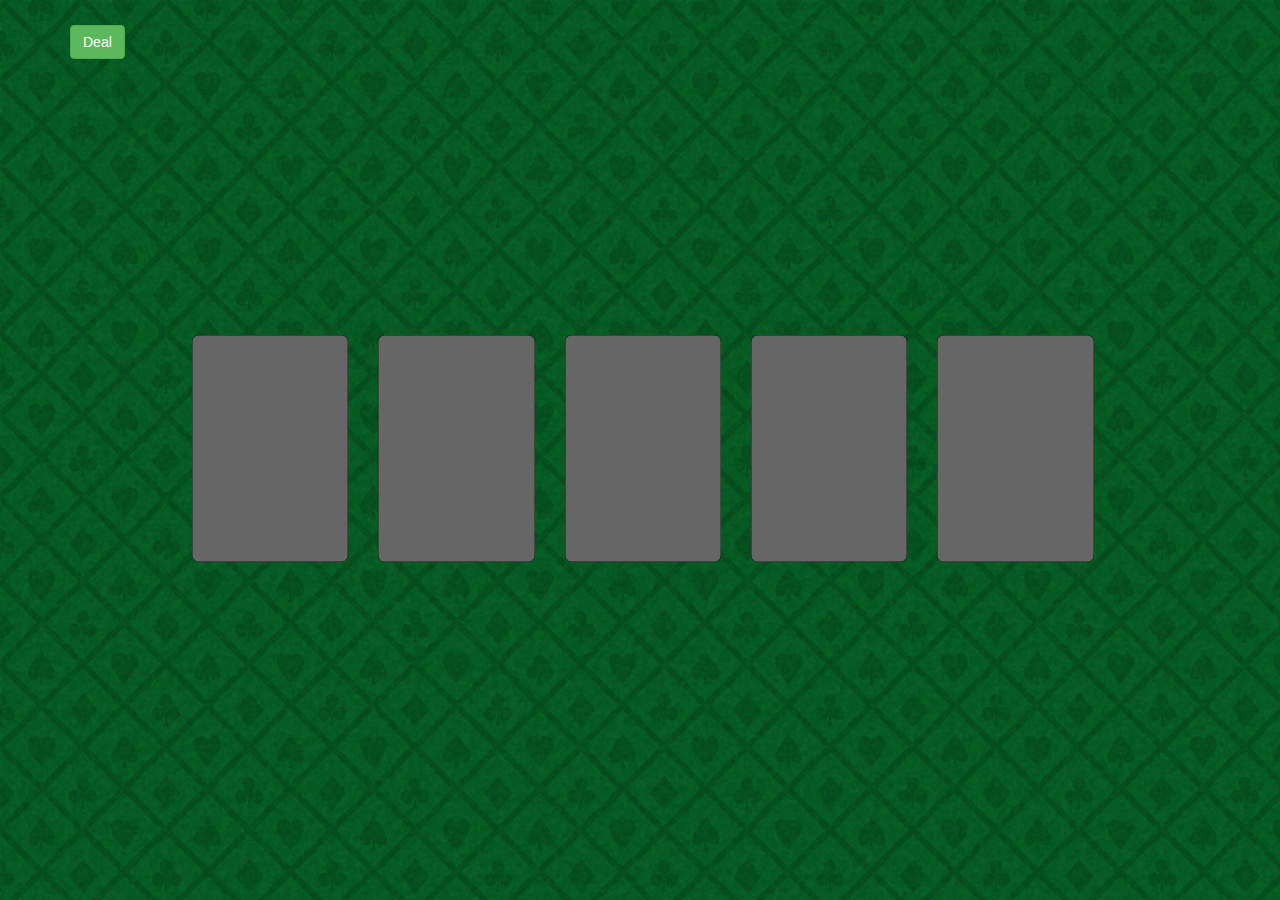
<file: poker/index.html>
<!DOCTYPE html>
<html>
<head>
  <title>KIEI-924 Casino</title>
  <meta charset="UTF-8">
  <link rel="stylesheet" href="https://maxcdn.bootstrapcdn.com/bootstrap/3.3.7/css/bootstrap.min.css">
  <link rel="stylesheet" href="poker.css">
  <script src="https://ajax.googleapis.com/ajax/libs/jquery/1.12.4/jquery.min.js"></script>
  <script src="https://maxcdn.bootstrapcdn.com/bootstrap/3.3.7/js/bootstrap.min.js"></script>
  <script src="poker.js"></script>
</head>
<body>
  <div class="container">
    <div class="row">
      <div class="col-sm-4">
        <h1><a href="http://lmgtfy.com/?q=event.preventDefault" class="btn btn-success deal">Deal</a></h1>
      </div>
    </div>
    <div id="my-cards" class="row">
      <div class="col-sm-2">
        <h1><img id="c1" class="img-responsive" src="images/empty_card.png"></h1>
      </div>
      <div class="col-sm-2">
        <h1><img id="c2" class="img-responsive" src="images/empty_card.png"></h1>
      </div>
      <div class="col-sm-2">
        <h1><img id="c3" class="img-responsive" src="images/empty_card.png"></h1>
      </div>
      <div class="col-sm-2">
        <h1><img id="c4" class="img-responsive" src="images/empty_card.png"></h1>
      </div>
      <div class="col-sm-2">
        <h1><img id="c5" class="img-responsive" src="images/empty_card.png"></h1>
      </div>
    </div>
  </div>
</body>
</html>
</file>
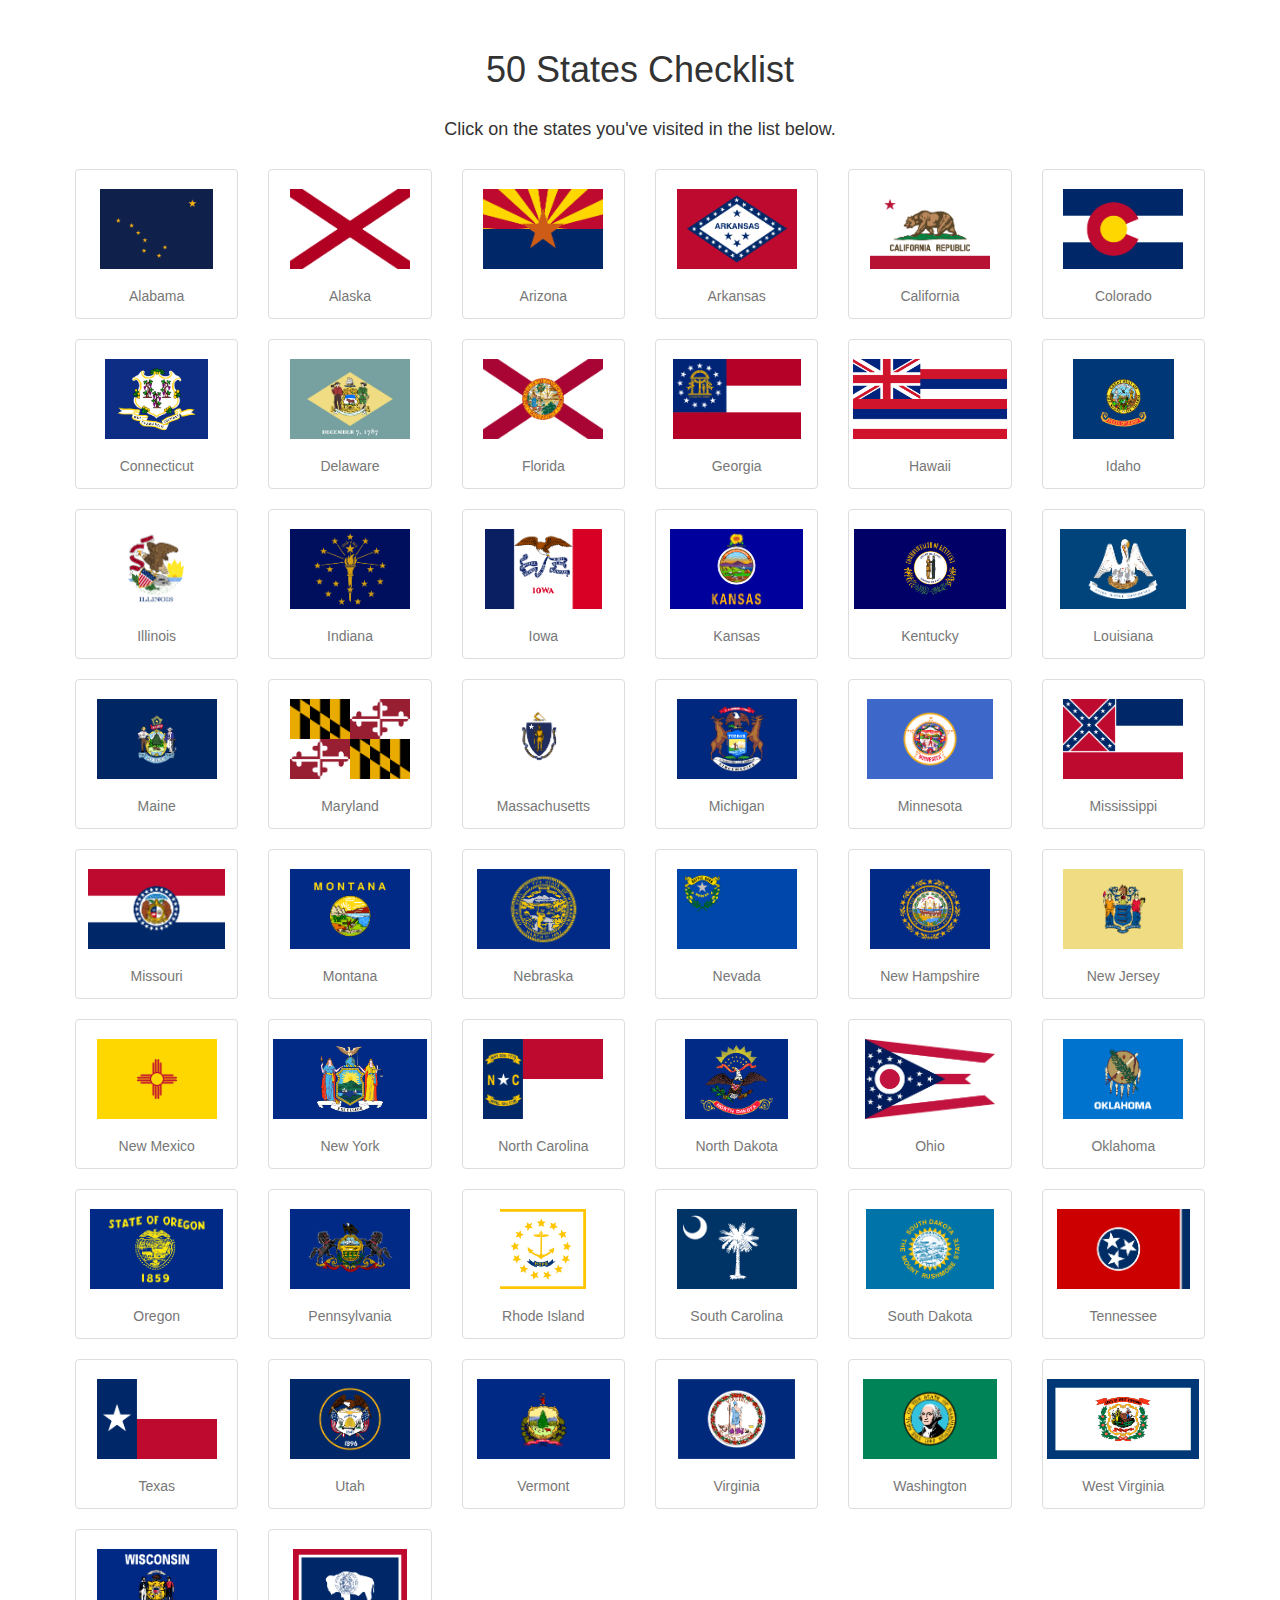
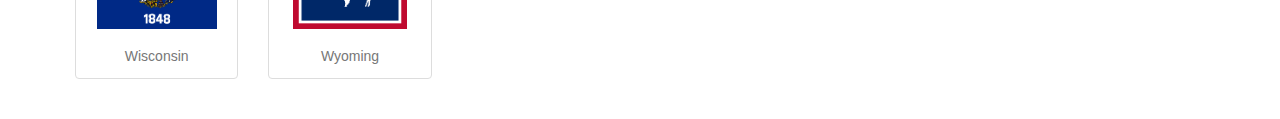
<file: todo/index.html>
<!DOCTYPE html>
<html lang="en">
  <head>
    <meta charset="utf-8">
    <link href="images/USFlag.png" rel="icon" type="image/x-icon" /
    <meta http-equiv="X-UA-Compatible" content="IE=edge">
    <meta name="viewport" content="width=device-width, initial-scale=1">
    <title>50 States Checklist</title>
    <link rel="stylesheet" href="https://maxcdn.bootstrapcdn.com/bootstrap/3.3.5/css/bootstrap.min.css">
    <link rel="stylesheet" href="todo.css">
    <script src="https://ajax.googleapis.com/ajax/libs/jquery/1.11.3/jquery.min.js"></script>
    <script src="https://maxcdn.bootstrapcdn.com/bootstrap/3.3.5/js/bootstrap.min.js"></script>
    <script src="todo.js"></script>
  </head>
  <body>
    <div class="container">
      <h1>50 States Checklist</h1>
      <h4>Click on the states you've visited in the list below.</h4>
      <div class="row">
        <div class="col-xs-3 col-sm-2">
        	<a href="#" class="thumbnail states"><img src="images/ak.png"><h5>Alabama</h5></a>
        </div>
        <div class="col-xs-3 col-sm-2">
        	<a href="#" class="thumbnail states"><img src="images/al.png"><h5>Alaska</h5></a>
        </div>
        <div class="col-xs-3 col-sm-2">
        	<a href="#" class="thumbnail states"><img src="images/az.png"><h5>Arizona</h5></a>
        </div>
        <div class="col-xs-3 col-sm-2">
        	<a href="#" class="thumbnail states"><img src="images/ar.png"><h5>Arkansas</h5></a>
        </div>
        <div class="col-xs-3 col-sm-2">
        	<a href="#" class="thumbnail states"><img src="images/ca.png"><h5>California</h5></a>
        </div>
        <div class="col-xs-3 col-sm-2">
        	<a href="#" class="thumbnail states"><img src="images/co.png"><h5>Colorado</h5></a>
        </div>
        <div class="col-xs-3 col-sm-2">
        	<a href="#" class="thumbnail states"><img src="images/ct.png"><h5>Connecticut</h5></a>
        </div>
        <div class="col-xs-3 col-sm-2">
        	<a href="#" class="thumbnail states"><img src="images/de.png"><h5>Delaware</h5></a>
        </div>
        <div class="col-xs-3 col-sm-2">
        	<a href="#" class="thumbnail states"><img src="images/fl.png"><h5>Florida</h5></a>
        </div>
        <div class="col-xs-3 col-sm-2">
        	<a href="#" class="thumbnail states"><img src="images/ga.png"><h5>Georgia</h5></a>
        </div>
        <div class="col-xs-3 col-sm-2">
        	<a href="#" class="thumbnail states"><img src="images/hi.png"><h5>Hawaii</h5></a>
        </div>
        <div class="col-xs-3 col-sm-2">
        	<a href="#" class="thumbnail states"><img src="images/id.png"><h5>Idaho</h5></a>
        </div>
        <div class="col-xs-3 col-sm-2">
        	<a href="#" class="thumbnail states"><img src="images/il.png"><h5>Illinois</h5></a>
        </div>
        <div class="col-xs-3 col-sm-2">
        	<a href="#" class="thumbnail states"><img src="images/in.png"><h5>Indiana</h5></a>
        </div>
        <div class="col-xs-3 col-sm-2">
        	<a href="#" class="thumbnail states"><img src="images/ia.png"><h5>Iowa</h5></a>
        </div>
        <div class="col-xs-3 col-sm-2">
        	<a href="#" class="thumbnail states"><img src="images/ks.png"><h5>Kansas</h5></a>
        </div>
        <div class="col-xs-3 col-sm-2">
        	<a href="#" class="thumbnail states"><img src="images/ky.png"><h5>Kentucky</h5></a>
        </div>
        <div class="col-xs-3 col-sm-2">
        	<a href="#" class="thumbnail states"><img src="images/la.png"><h5>Louisiana</h5></a>
        </div>
        <div class="col-xs-3 col-sm-2">
        	<a href="#" class="thumbnail states"><img src="images/me.png"><h5>Maine</h5></a>
        </div>
        <div class="col-xs-3 col-sm-2">
        	<a href="#" class="thumbnail states"><img src="images/md.png"><h5>Maryland</h5></a>
        </div>
        <div class="col-xs-3 col-sm-2">
        	<a href="#" class="thumbnail states"><img src="images/ma.png"><h5>Massachusetts</h5></a>
        </div>
        <div class="col-xs-3 col-sm-2">
        	<a href="#" class="thumbnail states"><img src="images/mi.png"><h5>Michigan</h5></a>
        </div>
        <div class="col-xs-3 col-sm-2">
        	<a href="#" class="thumbnail states"><img src="images/mn.png"><h5>Minnesota</h5></a>
        </div>
        <div class="col-xs-3 col-sm-2">
        	<a href="#" class="thumbnail states"><img src="images/ms.png"><h5>Mississippi</h5></a>
        </div>
        <div class="col-xs-3 col-sm-2">
        	<a href="#" class="thumbnail states"><img src="images/mo.png"><h5>Missouri</h5></a>
        </div>
        <div class="col-xs-3 col-sm-2">
        	<a href="#" class="thumbnail states"><img src="images/mt.png"><h5>Montana</h5></a>
        </div>
        <div class="col-xs-3 col-sm-2">
        	<a href="#" class="thumbnail states"><img src="images/ne.png"><h5>Nebraska</h5></a>
        </div>
        <div class="col-xs-3 col-sm-2">
        	<a href="#" class="thumbnail states"><img src="images/nv.png"><h5>Nevada</h5></a>
        </div>
        <div class="col-xs-3 col-sm-2">
        	<a href="#" class="thumbnail states"><img src="images/nh.png"><h5>New Hampshire</h5></a>
        </div>
        <div class="col-xs-3 col-sm-2">
        	<a href="#" class="thumbnail states"><img src="images/nj.png"><h5>New Jersey</h5></a>
        </div>
        <div class="col-xs-3 col-sm-2">
        	<a href="#" class="thumbnail states"><img src="images/nm.png"><h5>New Mexico</h5></a>
        </div>
        <div class="col-xs-3 col-sm-2">
        	<a href="#" class="thumbnail states"><img src="images/ny.png"><h5>New York</h5></a>
        </div>
        <div class="col-xs-3 col-sm-2">
        	<a href="#" class="thumbnail states"><img src="images/nc.png"><h5>North Carolina</h5></a>
        </div>
        <div class="col-xs-3 col-sm-2">
        	<a href="#" class="thumbnail states"><img src="images/nd.png"><h5>North Dakota</h5></a>
        </div>
        <div class="col-xs-3 col-sm-2">
        	<a href="#" class="thumbnail states"><img src="images/oh.png"><h5>Ohio</h5></a>
        </div>
        <div class="col-xs-3 col-sm-2">
        	<a href="#" class="thumbnail states"><img src="images/ok.png"><h5>Oklahoma</h5></a>
        </div>
        <div class="col-xs-3 col-sm-2">
        	<a href="#" class="thumbnail states"><img src="images/or.png"><h5>Oregon</h5></a>
        </div>
        <div class="col-xs-3 col-sm-2">
        	<a href="#" class="thumbnail states"><img src="images/pa.png"><h5>Pennsylvania</h5></a>
        </div>
        <div class="col-xs-3 col-sm-2">
        	<a href="#" class="thumbnail states"><img src="images/ri.png"><h5>Rhode Island</h5></a>
        </div>
        <div class="col-xs-3 col-sm-2">
        	<a href="#" class="thumbnail states"><img src="images/sc.png"><h5>South Carolina</h5></a>
        </div>
        <div class="col-xs-3 col-sm-2">
        	<a href="#" class="thumbnail states"><img src="images/sd.png"><h5>South Dakota</h5></a>
        </div>
        <div class="col-xs-3 col-sm-2">
        	<a href="#" class="thumbnail states"><img src="images/tn.png"><h5>Tennessee</h5></a>
        </div>
        <div class="col-xs-3 col-sm-2">
        	<a href="#" class="thumbnail states"><img src="images/tx.png"><h5>Texas</h5></a>
        </div>
        <div class="col-xs-3 col-sm-2">
        	<a href="#" class="thumbnail states"><img src="images/ut.png"><h5>Utah</h5></a>
        </div>
        <div class="col-xs-3 col-sm-2">
        	<a href="#" class="thumbnail states"><img src="images/vt.png"><h5>Vermont</h5></a>
        </div>
        <div class="col-xs-3 col-sm-2">
        	<a href="#" class="thumbnail states"><img src="images/va.png"><h5>Virginia</h5></a>
        </div>
        <div class="col-xs-3 col-sm-2">
        	<a href="#" class="thumbnail states"><img src="images/wa.png"><h5>Washington</h5></a>
        </div>
        <div class="col-xs-3 col-sm-2">
        	<a href="#" class="thumbnail states"><img src="images/wv.png"><h5>West Virginia</h5></a>
        </div>
        <div class="col-xs-3 col-sm-2">
        	<a href="#" class="thumbnail states"><img src="images/wi.png"><h5>Wisconsin</h5></a>
        </div>
        <div class="col-xs-3 col-sm-2">
        	<a href="#" class="thumbnail states"><img src="images/wy.png"><h5>Wyoming</h5></a>
        </div>
      </div>
  </body>
</html>
</file>
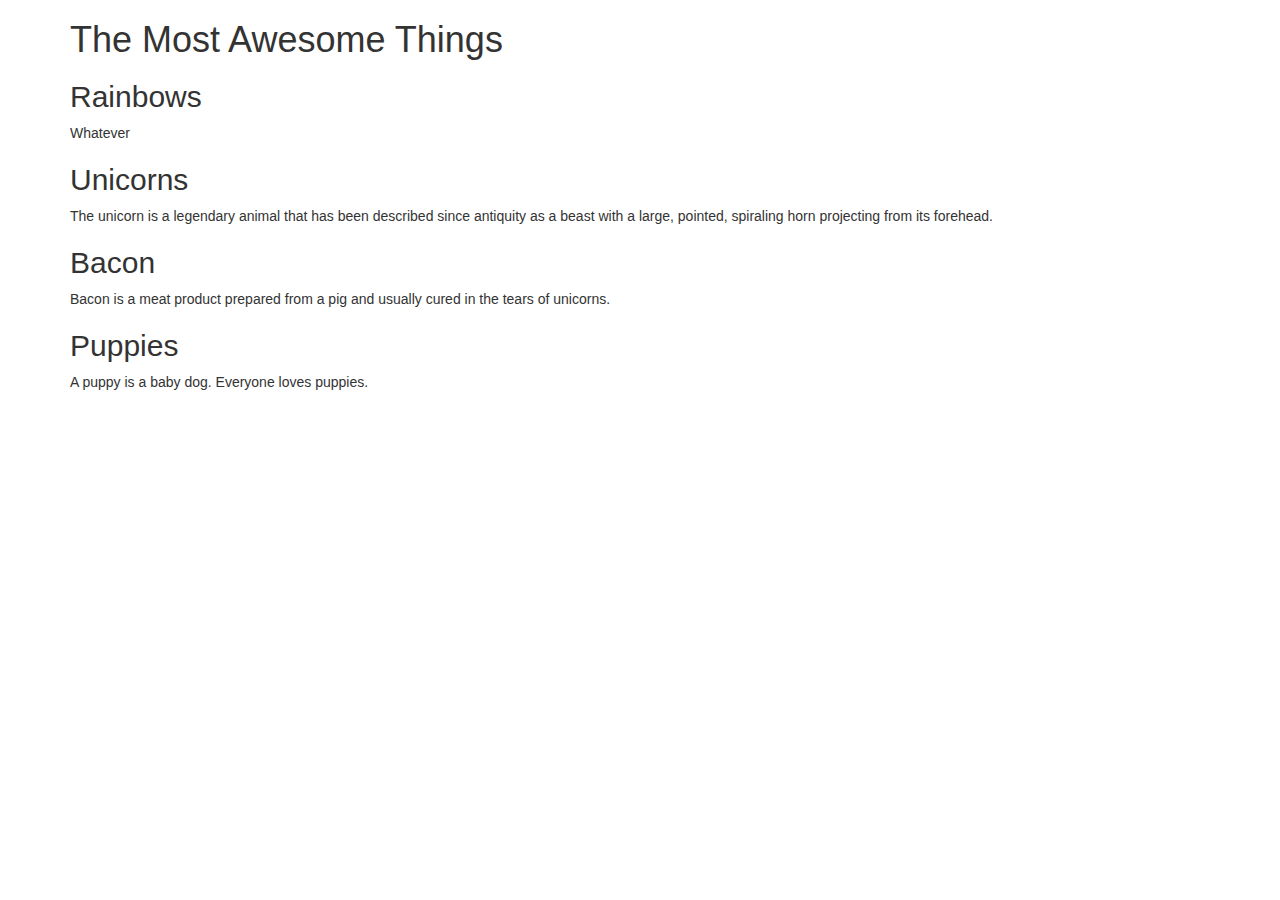
<file: 4.html>
<!DOCTYPE html>
<html lang="en">
  <head>
    <meta charset="utf-8">
    <meta http-equiv="X-UA-Compatible" content="IE=edge">
    <meta name="viewport" content="width=device-width, initial-scale=1">
    <title>KIEI-924 is pretty sweet</title>
    <!-- Bootstrap and jQuery -->
    <link rel="stylesheet" href="https://maxcdn.bootstrapcdn.com/bootstrap/3.3.5/css/bootstrap.min.css">
    <script src="https://ajax.googleapis.com/ajax/libs/jquery/1.11.3/jquery.min.js"></script>
    <script src="https://maxcdn.bootstrapcdn.com/bootstrap/3.3.5/js/bootstrap.min.js"></script>
    <!-- My own Javascript -->
    <script src="4.js"></script>
  </head>
  <body>
    <div class="container">
      <h1>The Most Awesome Things</h1>
      <h2 id="awesome-thing-1">Rainbows</h2>
      <p class="description">A rainbow is a meteorological phenomenon that is caused by reflection, refraction and dispersion of light in water droplets resulting in a spectrum of light. Or magic.</p>
      <h2 id="awesome-thing-2">Unicorns</h2>
      <p class="description">The unicorn is a legendary animal that has been described since antiquity as a beast with a large, pointed, spiraling horn projecting from its forehead.</p>
      <h2 id="awesome-thing-3">Bacon</h2>
      <p class="description">Bacon is a meat product prepared from a pig and usually cured in the tears of unicorns.</p>
      <h2 id="awesome-thing-4">Puppies</h2>
      <p class="description">A puppy is a baby dog. Everyone loves puppies.</p>
    </div>
  </body>
</html>
</file>
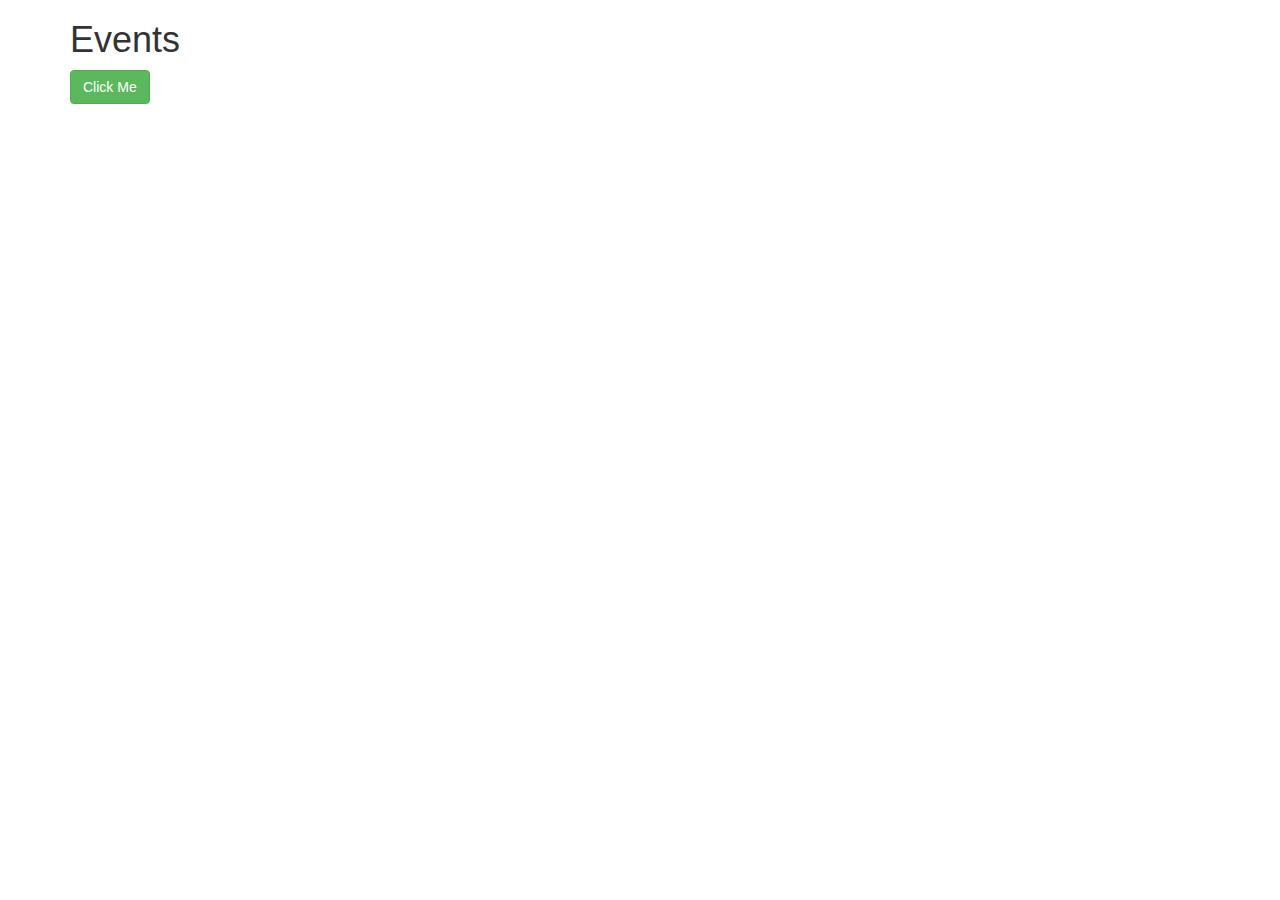
<file: 5.html>
<!DOCTYPE html>
<html lang="en">
  <head>
    <meta charset="utf-8">
    <meta http-equiv="X-UA-Compatible" content="IE=edge">
    <meta name="viewport" content="width=device-width, initial-scale=1">
    <title>KIEI-924 is pretty sweet</title>
    <!-- Bootstrap and jQuery -->
    <link rel="stylesheet" href="https://maxcdn.bootstrapcdn.com/bootstrap/3.3.5/css/bootstrap.min.css">
    <script src="https://ajax.googleapis.com/ajax/libs/jquery/1.11.3/jquery.min.js"></script>
    <script src="https://maxcdn.bootstrapcdn.com/bootstrap/3.3.5/js/bootstrap.min.js"></script>
    <!-- My own Javascript -->
    <script src="5.js"></script>
  </head>
  <body>
    <div class="container">
      <h1>Events</h1>
      <p><a id="do-something" class="btn btn-success" href="https://google.com/">Click Me</a></p>
      <p id="unicorn" style="display:none"><img src="unicorn-poop.jpg"></p>
    </div>
  </body>
</html>
</file>
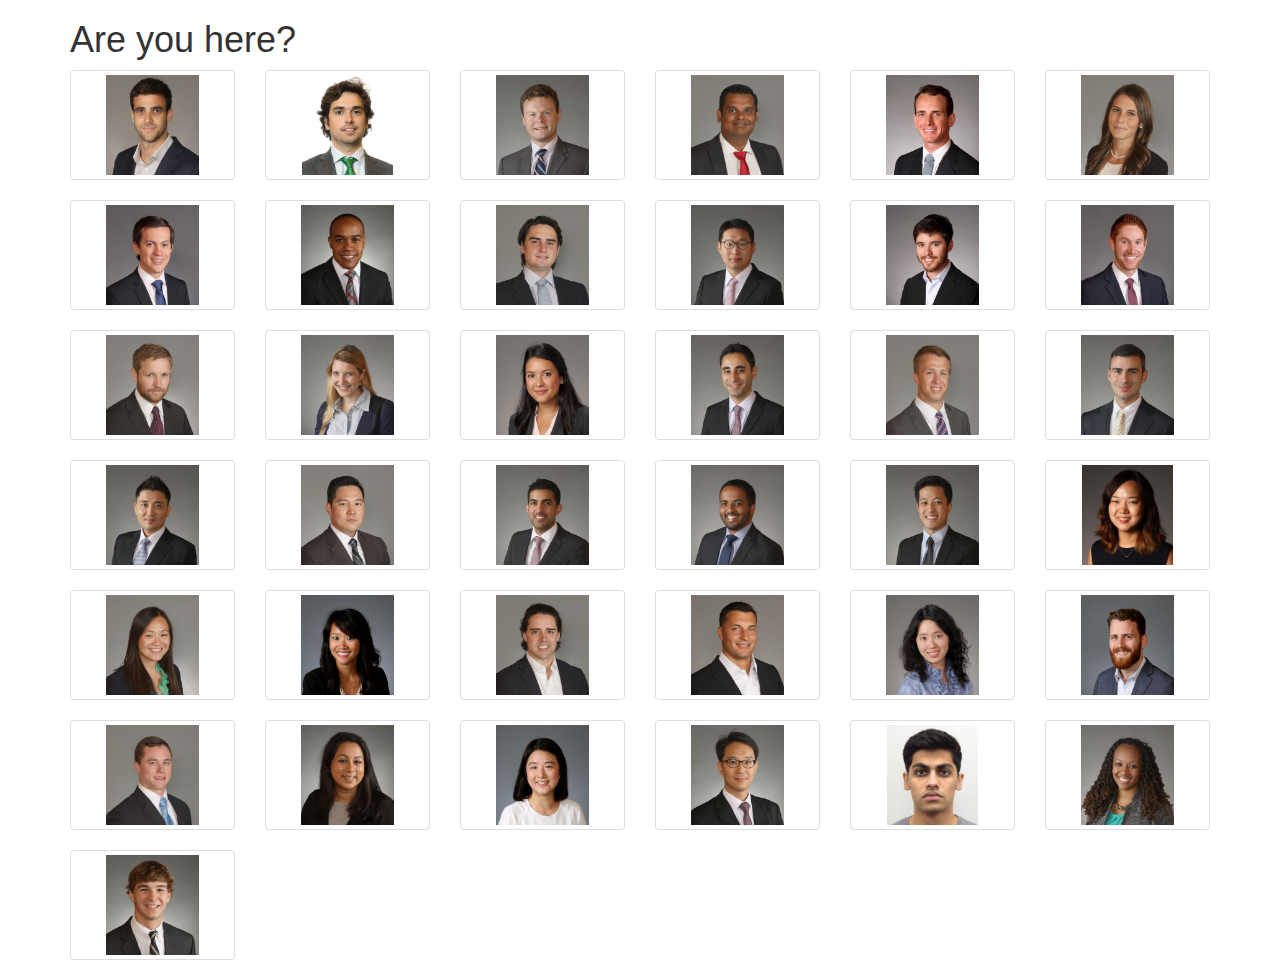
<file: attendance.html>
<!DOCTYPE html>
<html lang="en">
  <head>
    <meta charset="utf-8">
    <meta http-equiv="X-UA-Compatible" content="IE=edge">
    <meta name="viewport" content="width=device-width, initial-scale=1">
    <title>KIEI-924 is pretty sweet</title>
    <!-- Bootstrap and jQuery -->
    <link rel="stylesheet" href="https://maxcdn.bootstrapcdn.com/bootstrap/3.3.5/css/bootstrap.min.css">
    <link rel="stylesheet" href="attendance.css">
    <script src="https://ajax.googleapis.com/ajax/libs/jquery/1.11.3/jquery.min.js"></script>
    <script src="https://maxcdn.bootstrapcdn.com/bootstrap/3.3.5/js/bootstrap.min.js"></script>
    <!-- My own Javascript -->
    <script src="attendance.js"></script>
  </head>
  <body>
    <div class="container">
      <h1>Are you here?</h1>
      <div class="row">
      <div class="col-xs-4 col-sm-2">
        <a href="#" class="thumbnail"><img src="images/aal659.jpg"></a>
      </div>
      <div class="col-xs-4 col-sm-2">
        <a href="#" class="thumbnail"><img src="images/aba5846.jpg"></a>
      </div>
      <div class="col-xs-4 col-sm-2">
        <a href="#" class="thumbnail"><img src="images/ags558.jpg"></a>
      </div>
      <div class="col-xs-4 col-sm-2">
        <a href="#" class="thumbnail"><img src="images/anm504.jpg"></a>
      </div>
      <div class="col-xs-4 col-sm-2">
        <a href="#" class="thumbnail"><img src="images/bjm8017.jpg"></a>
      </div>
      <div class="col-xs-4 col-sm-2">
        <a href="#" class="thumbnail"><img src="images/bmw416.jpg"></a>
      </div>
      <div class="col-xs-4 col-sm-2">
        <a href="#" class="thumbnail"><img src="images/cat2649.jpg"></a>
      </div>
      <div class="col-xs-4 col-sm-2">
        <a href="#" class="thumbnail"><img src="images/caw555.jpg"></a>
      </div>
      <div class="col-xs-4 col-sm-2">
        <a href="#" class="thumbnail"><img src="images/djw142.jpg"></a>
      </div>
      <div class="col-xs-4 col-sm-2">
        <a href="#" class="thumbnail"><img src="images/dlu201.jpg"></a>
      </div>
      <div class="col-xs-4 col-sm-2">
        <a href="#" class="thumbnail"><img src="images/dmr7965.jpg"></a>
      </div>
      <div class="col-xs-4 col-sm-2">
        <a href="#" class="thumbnail"><img src="images/ewp5718.jpg"></a>
      </div>
      <div class="col-xs-4 col-sm-2">
        <a href="#" class="thumbnail"><img src="images/far956.jpg"></a>
      </div>
      <div class="col-xs-4 col-sm-2">
        <a href="#" class="thumbnail"><img src="images/gbd904.jpg"></a>
      </div>
      <div class="col-xs-4 col-sm-2">
        <a href="#" class="thumbnail"><img src="images/hsd6910.jpg"></a>
      </div>
      <div class="col-xs-4 col-sm-2">
        <a href="#" class="thumbnail"><img src="images/iia862.jpg"></a>
      </div>
      <div class="col-xs-4 col-sm-2">
        <a href="#" class="thumbnail"><img src="images/jbj041.jpg"></a>
      </div>
      <div class="col-xs-4 col-sm-2">
        <a href="#" class="thumbnail"><img src="images/jdl757.jpg"></a>
      </div>
      <div class="col-xs-4 col-sm-2">
        <a href="#" class="thumbnail"><img src="images/jkb867.jpg"></a>
      </div>
      <div class="col-xs-4 col-sm-2">
        <a href="#" class="thumbnail"><img src="images/jkl566.jpg"></a>
      </div>
      <div class="col-xs-4 col-sm-2">
        <a href="#" class="thumbnail"><img src="images/jms396.jpg"></a>
      </div>
      <div class="col-xs-4 col-sm-2">
        <a href="#" class="thumbnail"><img src="images/jnf411.jpg"></a>
      </div>
      <div class="col-xs-4 col-sm-2">
        <a href="#" class="thumbnail"><img src="images/jtu729.jpg"></a>
      </div>
      <div class="col-xs-4 col-sm-2">
        <a href="#" class="thumbnail"><img src="images/leh5605.jpg"></a>
      </div>
      <div class="col-xs-4 col-sm-2">
        <a href="#" class="thumbnail"><img src="images/lgj969.jpg"></a>
      </div>
      <div class="col-xs-4 col-sm-2">
        <a href="#" class="thumbnail"><img src="images/mcx7424.jpg"></a>
      </div>
      <div class="col-xs-4 col-sm-2">
        <a href="#" class="thumbnail"><img src="images/mdq293.jpg"></a>
      </div>
      <div class="col-xs-4 col-sm-2">
        <a href="#" class="thumbnail"><img src="images/mkd271.jpg"></a>
      </div>
      <div class="col-xs-4 col-sm-2">
        <a href="#" class="thumbnail"><img src="images/mlk7414.jpg"></a>
      </div>
      <div class="col-xs-4 col-sm-2">
        <a href="#" class="thumbnail"><img src="images/nik6447.jpg"></a>
      </div>
      <div class="col-xs-4 col-sm-2">
        <a href="#" class="thumbnail"><img src="images/pbr516.jpg"></a>
      </div>
      <div class="col-xs-4 col-sm-2">
        <a href="#" class="thumbnail"><img src="images/rnm451.jpg"></a>
      </div>
      <div class="col-xs-4 col-sm-2">
        <a href="#" class="thumbnail"><img src="images/sel550.jpg"></a>
      </div>
      <div class="col-xs-4 col-sm-2">
        <a href="#" class="thumbnail"><img src="images/sjp454.jpg"></a>
      </div>
      <div class="col-xs-4 col-sm-2">
        <a href="#" class="thumbnail"><img src="images/sth0464.jpg"></a>
      </div>
      <div class="col-xs-4 col-sm-2">
        <a href="#" class="thumbnail"><img src="images/tes979.jpg"></a>
      </div>
      <div class="col-xs-4 col-sm-2">
        <a href="#" class="thumbnail"><img src="images/wcl354.jpg"></a>
      </div>
    </div>
  </body>
</html>
</file>
<file: poker/poker.css>
body {
  background-image: url("images/poker_table_top.jpg");
  background-size: 996px;
  background-repeat: repeat;
}

#my-cards {
  position:absolute;
  left: 15%;
  top: 35%;
}
</file>
<file: todo/todo.css>
.container {
  padding: 20px;
}

h1, h4 {
  text-align: center;
  margin: 30px;
}


h5 {
  margin: 20px;
  color: #777777;
}

.states {
  height: 150px;
  text-align: center;
}

.carousel-inner>.item>a>img, .carousel-inner>.item>img, .img-responsive, .thumbnail a>img, .thumbnail>img {
  margin-top: 15px;
  height: 80px;
}

a.thumbnail.active, a.thumbnail:focus, a.thumbnail:hover {
    border-color: #BF0A30;
    text-decoration: none;
}

#us-flag {
  height: 150px;
}

.header-image {
  text-align: center;
  margin: 50px
}
</file>
<file: attendance.css>
.thumbnail > img { 
  height: 100px;
}
</file>
